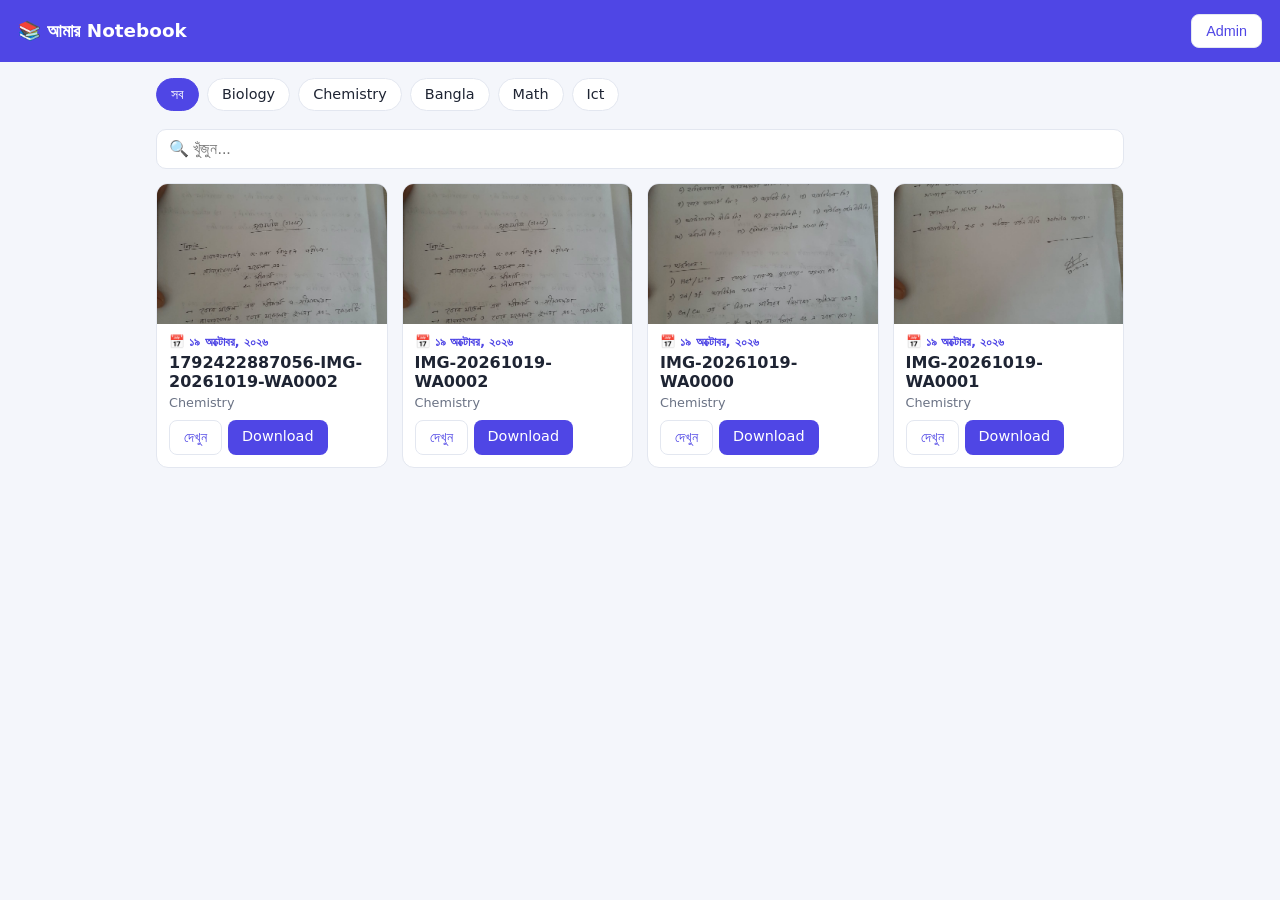
<file: index.html>
<!DOCTYPE html>
<html lang="bn">
<head>
<meta charset="UTF-8">
<meta name="viewport" content="width=device-width,initial-scale=1">
<title>আমার Notebook</title>
<link rel="stylesheet" href="style.css">
</head>
<body>
<header>
  <h1>📚 আমার Notebook</h1>
  <button class="light" id="adminBtn">Admin</button>
</header>

<main>
  <!-- Admin login -->
  <div class="panel" id="loginPanel">
    <h3>Admin Login</h3>
    <input type="password" id="tokenInput" placeholder="GitHub Token দিন">
    <button id="loginBtn">Login</button>
    <div class="msg" id="loginMsg"></div>
  </div>

  <!-- Admin upload -->
  <div class="panel" id="uploadPanel">
    <h3>নতুন Upload (Admin)</h3>
    <select id="topicSelect"></select>
    <input type="text" id="newTopic" placeholder="অথবা নতুন Topic-এর নাম লিখুন (ঐচ্ছিক)">
    <input type="text" id="titleInput" placeholder="Title (ফাঁকা রাখলে ফাইলের নাম)">
    <input type="file" id="fileInput" accept="image/*,.pdf" multiple>
    <div style="margin-top:8px;display:flex;gap:8px">
      <button id="uploadBtn">Upload</button>
      <button class="light" id="logoutBtn">Logout</button>
    </div>
    <div class="msg" id="upMsg"></div>
  </div>

  <div class="chips" id="chips"></div>
  <input class="search" id="search" placeholder="🔍 খুঁজুন...">
  <div class="grid" id="grid"></div>
</main>

<script>
const OWNER = "rafsanlearns";
const REPO  = "notebook";
const API   = `https://api.github.com/repos/${OWNER}/${REPO}/contents/`;

let data = {topics: [], items: []};
let activeTopic = "সব";
let token = localStorage.getItem("nb_token") || "";
const $ = id => document.getElementById(id);

/* ---------- Helpers ---------- */
const b64enc = s => btoa(unescape(encodeURIComponent(s)));
const b64dec = s => decodeURIComponent(escape(atob(s.replace(/\n/g, ""))));
const fmtDate = d => new Date(d).toLocaleDateString("bn-BD", {day:"numeric", month:"long", year:"numeric"});
const esc = s => s.replace(/[&<>"]/g, c => ({"&":"&amp;","<":"&lt;",">":"&gt;",'"':"&quot;"}[c]));
const isImg = p => /\.(jpe?g|png|gif|webp|bmp)$/i.test(p);

function gh(path, opts = {}) {
  return fetch(API + path, {
    ...opts,
    headers: {
      "Authorization": "Bearer " + token,
      "Accept": "application/vnd.github+json",
      "Content-Type": "application/json"
    }
  });
}

/* ---------- Load & Render ---------- */
async function load() {
  try {
    if (token) {
      const r = await gh("data.json");
      if (r.ok) { data = JSON.parse(b64dec((await r.json()).content)); }
    } else {
      const r = await fetch("data.json?t=" + Date.now());
      data = await r.json();
    }
  } catch (e) { console.error(e); }
  render();
}

function render() {
  // chips
  const tops = ["সব", ...data.topics];
  $("chips").innerHTML = tops.map(t =>
    `<div class="chip ${t === activeTopic ? "active" : ""}" data-t="${esc(t)}">${esc(t)}</div>`).join("");
  document.querySelectorAll(".chip").forEach(c => c.onclick = () => { activeTopic = c.dataset.t; render(); });

  // topic select (admin)
  $("topicSelect").innerHTML = data.topics.map(t => `<option>${esc(t)}</option>`).join("");

  // items
  const q = $("search").value.trim().toLowerCase();
  const list = data.items
    .filter(i => activeTopic === "সব" || i.topic === activeTopic)
    .filter(i => !q || i.title.toLowerCase().includes(q))
    .sort((a, b) => b.date.localeCompare(a.date));

  if (!list.length) { $("grid").innerHTML = `<div class="empty">কিছু পাওয়া যায়নি</div>`; return; }

  $("grid").innerHTML = list.map(i => `
    <div class="card">
      <div class="thumb">${isImg(i.path) ? `<img src="${i.path}" loading="lazy">` : "📄"}</div>
      <div class="info">
        <div class="date">📅 ${fmtDate(i.date)}</div>
        <div class="title">${esc(i.title)}</div>
        <div class="topic">${esc(i.topic)}</div>
      </div>
      <div class="actions">
        <a class="btn light" href="${i.path}" target="_blank">দেখুন</a>
        <a class="btn" href="${i.path}" download>Download</a>
        ${token ? `<button class="danger" onclick="del('${i.id}')">Delete</button>` : ""}
      </div>
    </div>`).join("");
}

/* ---------- Admin UI ---------- */
function showAdmin() {
  $("uploadPanel").classList.toggle("show", !!token);
  $("loginPanel").classList.remove("show");
}
$("adminBtn").onclick = () => {
  if (token) $("uploadPanel").classList.toggle("show");
  else $("loginPanel").classList.toggle("show");
};

$("loginBtn").onclick = async () => {
  const t = $("tokenInput").value.trim();
  if (!t) return;
  $("loginMsg").textContent = "যাচাই করা হচ্ছে...";
  const r = await fetch(`https://api.github.com/repos/${OWNER}/${REPO}`, {
    headers: {"Authorization": "Bearer " + t}
  });
  const j = await r.json();
  if (r.ok && j.permissions && j.permissions.push) {
    token = t;
    localStorage.setItem("nb_token", t);
    $("tokenInput").value = "";
    $("loginMsg").textContent = "";
    showAdmin();
    load();
  } else {
    $("loginMsg").textContent = "❌ ভুল Token বা অনুমতি নেই";
  }
};

$("logoutBtn").onclick = () => {
  localStorage.removeItem("nb_token");
  token = "";
  $("uploadPanel").classList.remove("show");
  load();
};

/* ---------- Update data.json ---------- */
async function updateData(mutator, message) {
  for (let attempt = 0; attempt < 3; attempt++) {
    const r = await gh("data.json");
    const j = await r.json();
    const current = JSON.parse(b64dec(j.content));
    mutator(current);
    const put = await gh("data.json", {
      method: "PUT",
      body: JSON.stringify({message, content: b64enc(JSON.stringify(current, null, 2)), sha: j.sha})
    });
    if (put.ok) { data = current; return; }
    if (put.status !== 409) throw new Error("data.json সেভ হয়নি");
  }
  throw new Error("বারবার চেষ্টা করেও সেভ হয়নি");
}

/* ---------- Upload ---------- */
const toBase64 = file => new Promise((res, rej) => {
  const fr = new FileReader();
  fr.onload = () => res(fr.result.split(",")[1]);
  fr.onerror = rej;
  fr.readAsDataURL(file);
});

$("uploadBtn").onclick = async () => {
  const files = [...$("fileInput").files];
  const topic = $("newTopic").value.trim() || $("topicSelect").value;
  if (!files.length) { $("upMsg").textContent = "ফাইল বাছাই করুন"; return; }
  if (!topic) { $("upMsg").textContent = "Topic দিন"; return; }

  $("uploadBtn").disabled = true;
  const date = new Date().toISOString().slice(0, 10);
  const newItems = [];

  try {
    for (let n = 0; n < files.length; n++) {
      const f = files[n];
      $("upMsg").textContent = `আপলোড হচ্ছে ${n + 1}/${files.length}: ${f.name}`;
      const safe = Date.now() + "-" + f.name.replace(/[^a-zA-Z0-9._-]/g, "_");
      const path = "files/" + safe;
      const r = await gh(path, {
        method: "PUT",
        body: JSON.stringify({message: "Upload " + safe, content: await toBase64(f)})
      });
      if (!r.ok) throw new Error(f.name + " আপলোড হয়নি (সাইজ বেশি হতে পারে)");
      const title = (files.length === 1 && $("titleInput").value.trim()) || f.name.replace(/\.[^.]+$/, "");
      newItems.push({id: "i" + Date.now() + n, topic, title, path, date});
    }
    await updateData(d => {
      if (!d.topics.includes(topic)) d.topics.push(topic);
      d.items.push(...newItems);
    }, "Add items");

    $("upMsg").textContent = "✅ আপলোড সফল! (সবার কাছে দেখাতে ১-২ মিনিট লাগতে পারে)";
    $("fileInput").value = ""; $("titleInput").value = ""; $("newTopic").value = "";
    render();
  } catch (e) {
    $("upMsg").textContent = "❌ " + e.message;
  }
  $("uploadBtn").disabled = false;
};

/* ---------- Delete ---------- */
async function del(id) {
  if (!confirm("সত্যিই মুছে ফেলবেন?")) return;
  const item = data.items.find(i => i.id === id);
  try {
    const r = await gh(item.path);
    if (r.ok) {
      const j = await r.json();
      await gh(item.path, {method: "DELETE", body: JSON.stringify({message: "Delete " + item.path, sha: j.sha})});
    }
    await updateData(d => { d.items = d.items.filter(i => i.id !== id); }, "Remove item");
    render();
  } catch (e) { alert("❌ " + e.message); }
}

$("search").oninput = render;
showAdmin();
load();
</script>
</body>
</html>
</file>
<file: style.css>
:root{--bg:#f4f6fb;--card:#fff;--text:#1e2433;--muted:#6b7385;--accent:#4f46e5;--border:#e3e7f0}
*{box-sizing:border-box;margin:0;padding:0}
body{font-family:system-ui,"Noto Sans Bengali",sans-serif;background:var(--bg);color:var(--text)}
header{background:var(--accent);color:#fff;padding:14px 18px;display:flex;justify-content:space-between;align-items:center;position:sticky;top:0;z-index:5}
header h1{font-size:1.15rem}
button,.btn{background:var(--accent);color:#fff;border:0;border-radius:8px;padding:8px 14px;font-size:.9rem;cursor:pointer;text-decoration:none;display:inline-block}
.btn.light,button.light{background:#fff;color:var(--accent);border:1px solid var(--border)}
button.danger{background:#dc2626}
main{max-width:1000px;margin:0 auto;padding:16px}
.chips{display:flex;gap:8px;overflow-x:auto;padding-bottom:10px}
.chip{white-space:nowrap;padding:7px 14px;border-radius:20px;background:var(--card);border:1px solid var(--border);cursor:pointer;font-size:.9rem}
.chip.active{background:var(--accent);color:#fff;border-color:var(--accent)}
.search{width:100%;padding:10px 12px;border:1px solid var(--border);border-radius:10px;margin:8px 0 14px;font-size:1rem}
.grid{display:grid;grid-template-columns:repeat(auto-fill,minmax(210px,1fr));gap:14px}
.card{background:var(--card);border:1px solid var(--border);border-radius:12px;overflow:hidden;display:flex;flex-direction:column}
.thumb{height:140px;background:#eef0f7;display:flex;align-items:center;justify-content:center;font-size:2.6rem}
.thumb img{width:100%;height:100%;object-fit:cover}
.info{padding:10px 12px;flex:1}
.date{font-size:.78rem;color:var(--accent);font-weight:600}
.title{font-weight:600;margin:4px 0;word-break:break-word}
.topic{font-size:.8rem;color:var(--muted)}
.actions{display:flex;gap:6px;padding:0 12px 12px;flex-wrap:wrap}
.panel{background:var(--card);border:1px solid var(--border);border-radius:12px;padding:14px;margin-bottom:16px;display:none}
.panel.show{display:block}
.panel h3{margin-bottom:10px}
.panel input,.panel select{width:100%;padding:9px;margin:5px 0;border:1px solid var(--border);border-radius:8px;font-size:.95rem}
.msg{font-size:.85rem;margin-top:8px;color:var(--muted)}
.empty{text-align:center;color:var(--muted);padding:40px 0}
</file>
